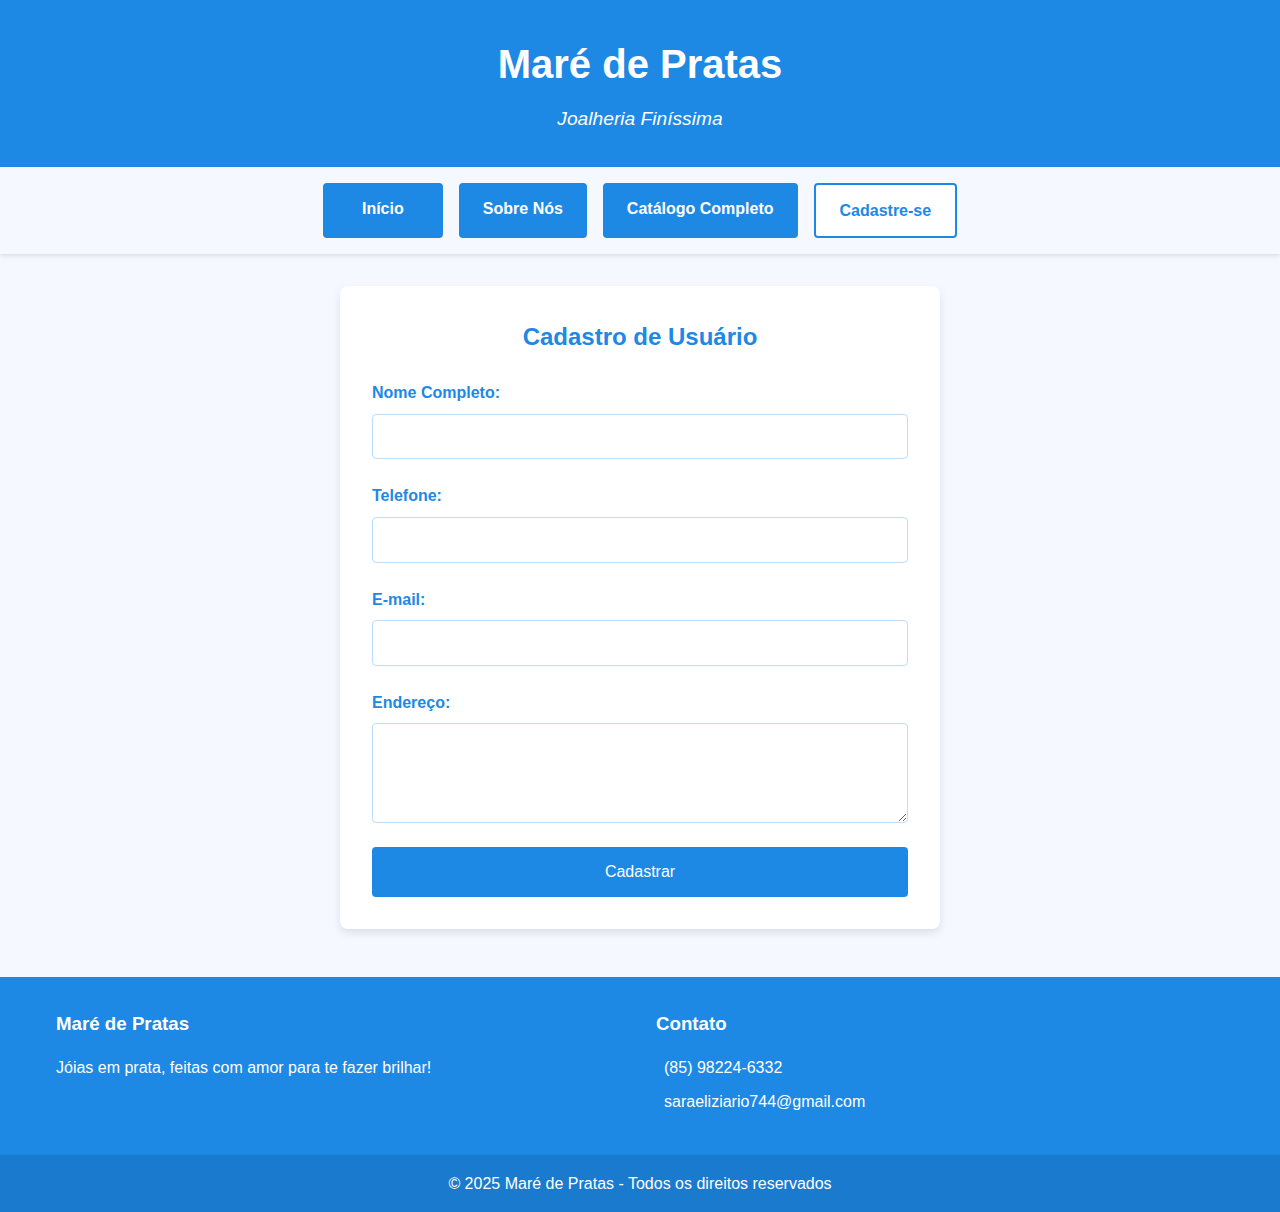
<file: cadastro.html>
<!DOCTYPE html>
<html lang="pt-BR">
<head>
    <meta charset="UTF-8">
    <meta name="viewport" content="width=device-width, initial-scale=1.0">
    <title>Cadastro - Maré de Pratas</title>
    <link rel="stylesheet" href="style.css">
</head>
<body>
    <header class="cabecalho">
        <div class="logo">
            <h1>Maré de Pratas</h1>
            <p>Joalheria Finíssima</p>
        </div>
    </header>

    <section class="botoes-navegacao-container">
        <div class="botoes-navegacao">
            <a href="index.html" class="botao-nav">Início</a>
            <a href="sobre.html" class="botao-nav">Sobre Nós</a>
            <a href="catalogo.html" class="botao-nav">Catálogo Completo</a>
            <a href="cadastro.html" class="botao-nav ativo">Cadastre-se</a>
        </div>
    </section>

    <main class="conteudo-principal">
        <div class="cadastro-container">
            <h2>Cadastro de Usuário</h2>
            <form id="formCadastro" class="cadastro-form">
                <div class="campo-formulario">
                    <label for="nomeCompleto">Nome Completo:</label>
                    <input type="text" id="nomeCompleto" name="nomeCompleto" required>
                </div>
                <div class="campo-formulario">
                    <label for="telefone">Telefone:</label>
                    <input type="tel" id="telefone" name="telefone" required>
                </div>
                <div class="campo-formulario">
                    <label for="email">E-mail:</label>
                    <input type="email" id="email" name="email" required>
                </div>
                <div class="campo-formulario">
                    <label for="endereco">Endereço:</label>
                    <textarea id="endereco" name="endereco" rows="4" required></textarea>
                </div>
                <button type="submit" class="botao-enviar">Cadastrar</button>
            </form>
        </div>
    </main>

    <footer class="rodape">
        <div class="rodape-colunas">
            <div class="coluna">
                <h3>Maré de Pratas</h3>
                <p>Jóias em prata, feitas com amor para te fazer brilhar!</p>
            </div>
            <div class="coluna">
                <h3>Contato</h3>
                <p><i class="fas fa-phone"></i> (85) 98224-6332</p>
                <p><i class="fas fa-envelope"></i> saraeliziario744@gmail.com</p>
            </div>
        </div>
        <div class="rodape-copyright">
            <p>© 2025 Maré de Pratas - Todos os direitos reservados</p>
        </div>
    </footer>

    <script src="script.js"></script>
</body>
</html>
</file>
<file: style.css>
* {
    margin: 0;
    padding: 0;
    box-sizing: border-box;
    font-family: 'Arial', sans-serif;
}

body {
    background-color: #f5f9ff;
    color: #333;
    line-height: 1.6;
}

.cabecalho {
    background-color: #1e88e5;
    color: white;
    padding: 2rem;
    text-align: center;
    box-shadow: 0 2px 5px rgba(0, 0, 0, 0.1);
}

.logo h1 {
    font-size: 2.5rem;
    margin-bottom: 0.5rem;
}

.logo p {
    font-size: 1.2rem;
    font-style: italic;
}

.botoes-navegacao-container {
    background-color: #f5f9ff;
    padding: 1rem;
    box-shadow: 0 2px 4px rgba(0, 0, 0, 0.1);
}

.botoes-navegacao {
    display: flex;
    gap: 1rem;
    margin: 0 auto;
    justify-content: center;
    flex-wrap: wrap;
    max-width: 1200px;
}

.botao-nav {
    padding: 0.8rem 1.5rem;
    background-color: #1e88e5;
    color: white;
    border: none;
    border-radius: 4px;
    text-decoration: none;
    font-weight: bold;
    transition: all 0.3s;
    cursor: pointer;
    text-align: center;
    min-width: 120px;
}

.botao-nav:hover {
    background-color: #1565c0;
    transform: translateY(-2px);
    box-shadow: 0 4px 8px rgba(0, 0, 0, 0.1);
}

.botao-nav.ativo {
    background-color: white;
    color: #1e88e5;
    border: 2px solid #1e88e5;
}

.conteudo-principal {
    max-width: 1200px;
    margin: 2rem auto;
    padding: 0 1rem;
}

.banner {
    background: linear-gradient(rgba(30, 136, 229, 0.8), rgba(30, 136, 229, 0.8)), url('imagens/banner.jpg');
    background-size: cover;
    background-position: center;
    height: 400px;
    display: flex;
    align-items: center;
    justify-content: center;
    text-align: center;
    color: white;
    margin-bottom: 2rem;
    border-radius: 8px;
}

.banner h2 {
    font-size: 2.5rem;
    margin-bottom: 1rem;
}

.banner p {
    font-size: 1.2rem;
    margin-bottom: 2rem;
}

.botao {
    display: inline-block;
    background-color: white;
    color: #1e88e5;
    padding: 0.8rem 1.5rem;
    border-radius: 4px;
    text-decoration: none;
    font-weight: bold;
    transition: all 0.3s;
}

.botao:hover {
    background-color: #f5f9ff;
    transform: translateY(-2px);
}

.titulo-secao {
    text-align: center;
    color: #1e88e5;
    margin-bottom: 2rem;
    font-size: 2rem;
}

.produtos {
    display: grid;
    grid-template-columns: repeat(auto-fill, minmax(250px, 1fr));
    gap: 2rem;
}

.produto {
    background-color: white;
    border-radius: 8px;
    overflow: hidden;
    box-shadow: 0 4px 8px rgba(0, 0, 0, 0.1);
    transition: transform 0.3s;
}

.produto:hover {
    transform: translateY(-5px);
}

.produto img {
    width: 100%;
    height: 200px;
    object-fit: cover;
}

.produto h3 {
    padding: 0.5rem 1rem;
    color: #1e88e5;
}

.produto .descricao {
    padding: 0 1rem;
    color: #666;
    font-size: 0.9rem;
    min-height: 40px;
}

.produto .preco {
    padding: 0.5rem 1rem;
    font-weight: bold;
    color: #333;
    font-size: 1.2rem;
}

.botao-comprar {
    display: block;
    width: 100%;
    padding: 0.8rem;
    background-color: #1e88e5;
    color: white;
    border: none;
    cursor: pointer;
    transition: background-color 0.3s;
}

.botao-comprar:hover {
    background-color: #1565c0;
}

.cadastro-container {
    background-color: white;
    border-radius: 8px;
    box-shadow: 0 4px 8px rgba(0, 0, 0, 0.1);
    padding: 2rem;
    max-width: 600px;
    margin: 0 auto;
}

.cadastro-container h2 {
    color: #1e88e5;
    text-align: center;
    margin-bottom: 1.5rem;
}

.campo-formulario {
    display: flex;
    flex-direction: column;
    gap: 0.5rem;
    margin-bottom: 1.5rem;
}

.campo-formulario label {
    color: #1e88e5;
    font-weight: bold;
}

.campo-formulario input,
.campo-formulario textarea {
    padding: 0.8rem;
    border: 1px solid #bbdefb;
    border-radius: 4px;
    font-size: 1rem;
    transition: border-color 0.3s;
}

.campo-formulario input:focus,
.campo-formulario textarea:focus {
    border-color: #1e88e5;
    outline: none;
}

.campo-formulario textarea {
    min-height: 100px;
    resize: vertical;
}

.botao-enviar {
    background-color: #1e88e5;
    color: white;
    border: none;
    padding: 1rem;
    border-radius: 4px;
    font-size: 1rem;
    cursor: pointer;
    transition: background-color 0.3s;
    width: 100%;
}

.botao-enviar:hover {
    background-color: #1565c0;
}

.sobre {
    max-width: 1000px;
    margin: 0 auto;
    padding: 2rem;
}

.sobre-conteudo {
    display: flex;
    gap: 2rem;
    align-items: center;
    margin-top: 2rem;
}

.sobre-imagem {
    width: 50%;
    border-radius: 8px;
    box-shadow: 0 4px 8px rgba(0, 0, 0, 0.1);
}

.sobre-texto {
    width: 50%;
}

.sobre-texto p {
    margin-bottom: 1rem;
}

.rodape {
    background-color: #1e88e5;
    color: white;
    margin-top: 3rem;
}

.rodape-colunas {
    display: grid;
    grid-template-columns: repeat(auto-fit, minmax(250px, 1fr));
    gap: 2rem;
    padding: 2rem 1rem;
    max-width: 1200px;
    margin: 0 auto;
}

.rodape-colunas h3 {
    margin-bottom: 1rem;
}

.rodape-colunas p {
    margin-bottom: 0.5rem;
}

.rodape-colunas i {
    margin-right: 0.5rem;
}

.rodape-copyright {
    text-align: center;
    padding: 1rem;
    background-color: rgba(0, 0, 0, 0.1);
}

@media (max-width: 768px) {
    .logo h1 {
        font-size: 2rem;
    }
    
    .banner {
        height: 300px;
    }
    
    .banner h2 {
        font-size: 2rem;
    }
    
    .sobre-conteudo {
        flex-direction: column;
    }
    
    .sobre-imagem, .sobre-texto {
        width: 100%;
    }
    
    .botoes-navegacao {
        flex-direction: column;
        align-items: center;
    }
    
    .botao-nav {
        width: 100%;
    }
}
</file>
